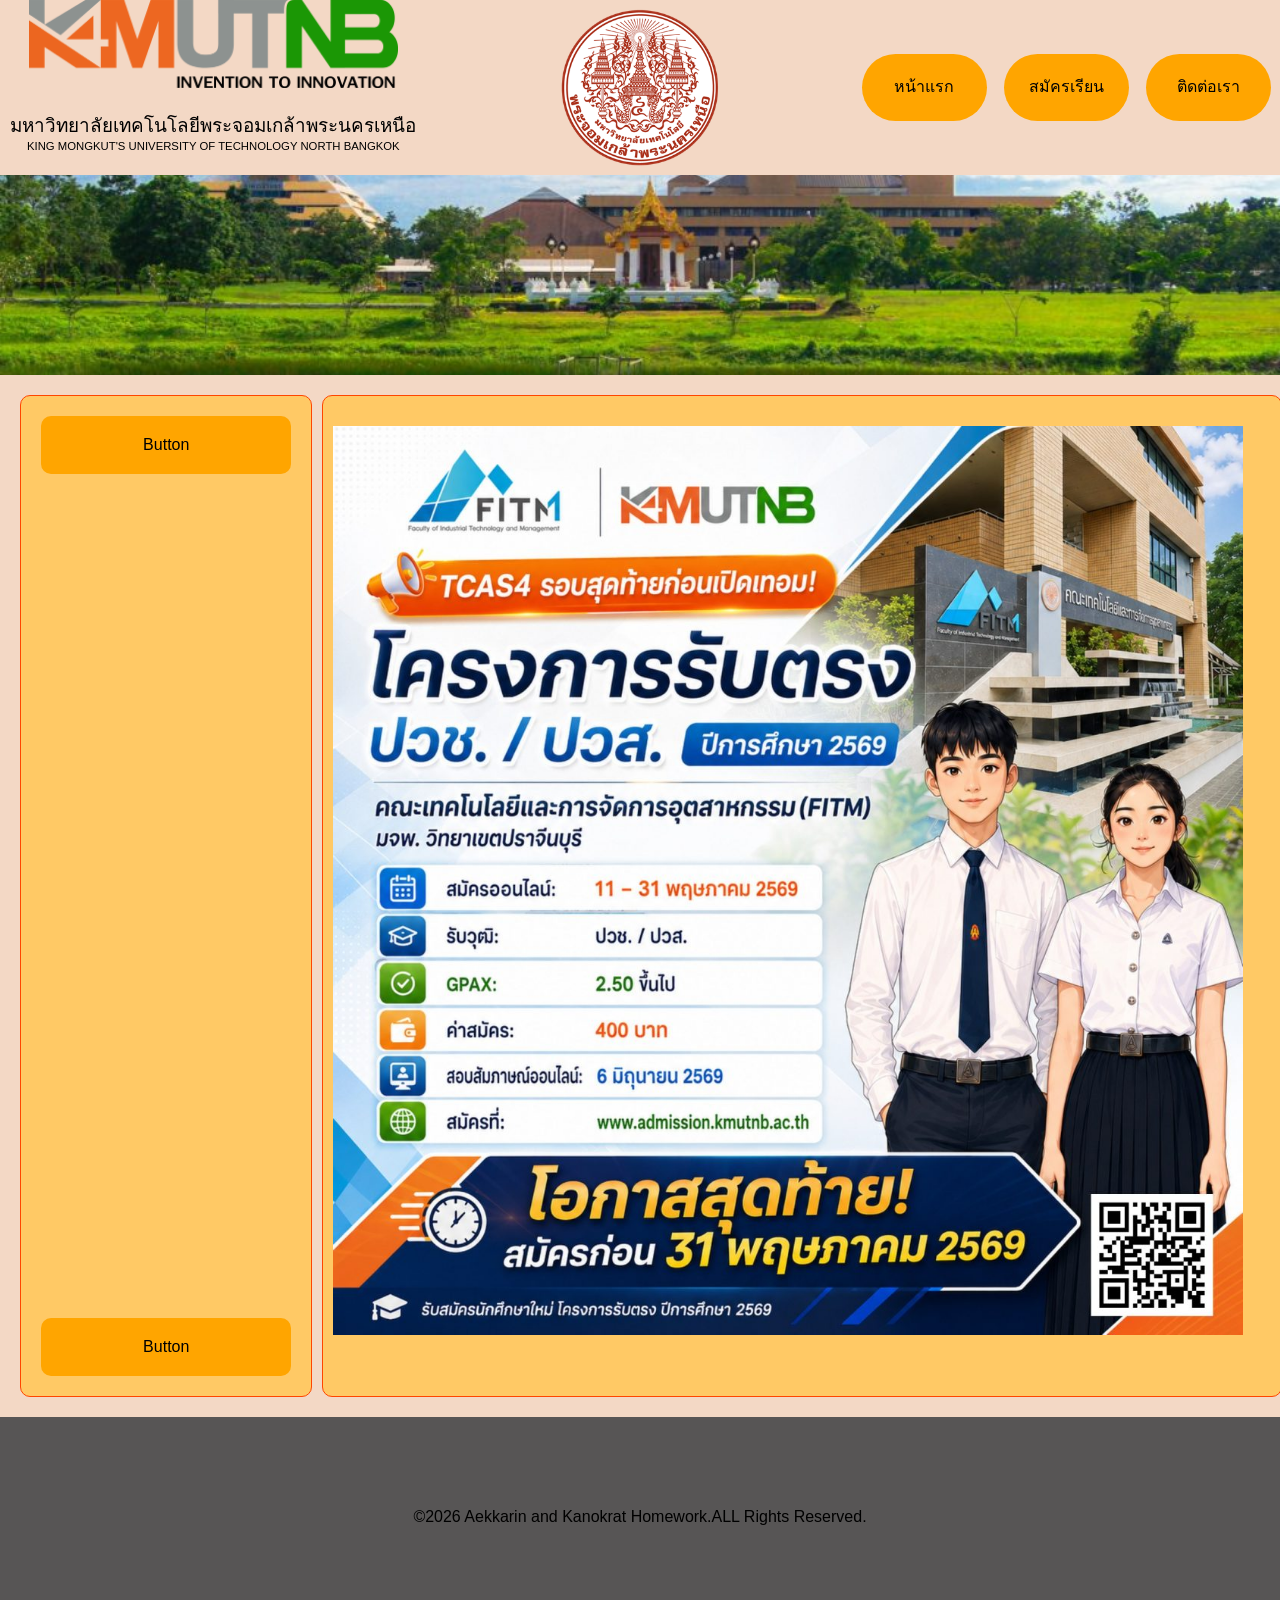
<file: index.html>
<!DOCTYPE html>
<html lang="en">
<head>
    <meta charset="UTF-8">
    <meta name="viewport" content="width=device-width, initial-scale=1.0">
    <link rel="stylesheet" href="css/style.css">
    <title>หน้าแรก</title>
</head>
<body>
    <header>
        <div class="HItem1">
            <img src="image/kmutnb.png" alt="KMUTNB">
        </div>
        <div class="HItem2">
            <img src="image/R.png" alt="logo">
        </div>
        <nav class="HItem3">
            <a href="index.html">หน้าแรก</a>
            <a href="form1.html">สมัครเรียน</a>
            <a href="contact.html">ติดต่อเรา</a>
        </nav>
        <div class="HItem4">
            <p class="p1">มหาวิทยาลัยเทคโนโลยีพระจอมเกล้าพระนครเหนือ</p>
            <p class="p2">KING MONGKUT'S UNIVERSITY OF TECHNOLOGY NORTH BANGKOK</p>
        </div>
    </header>
    <div class="image1">
        <img class="image101" src="image/RiverandLibary.jpg" alt="image1">
    </div>
    <main>
        <section class="MSEC1">
            <a href="">Button</a>
            <a href="">Button</a>
        </section>
        <section class="MSEC2">
            <img src="image/newstudent.jpg" alt="news">
        </section>
    </main>
    <footer>
        <p>&copy;2026 Aekkarin and Kanokrat Homework.ALL Rights Reserved.
        </p>
    </footer>
</body>
</html>
</file>
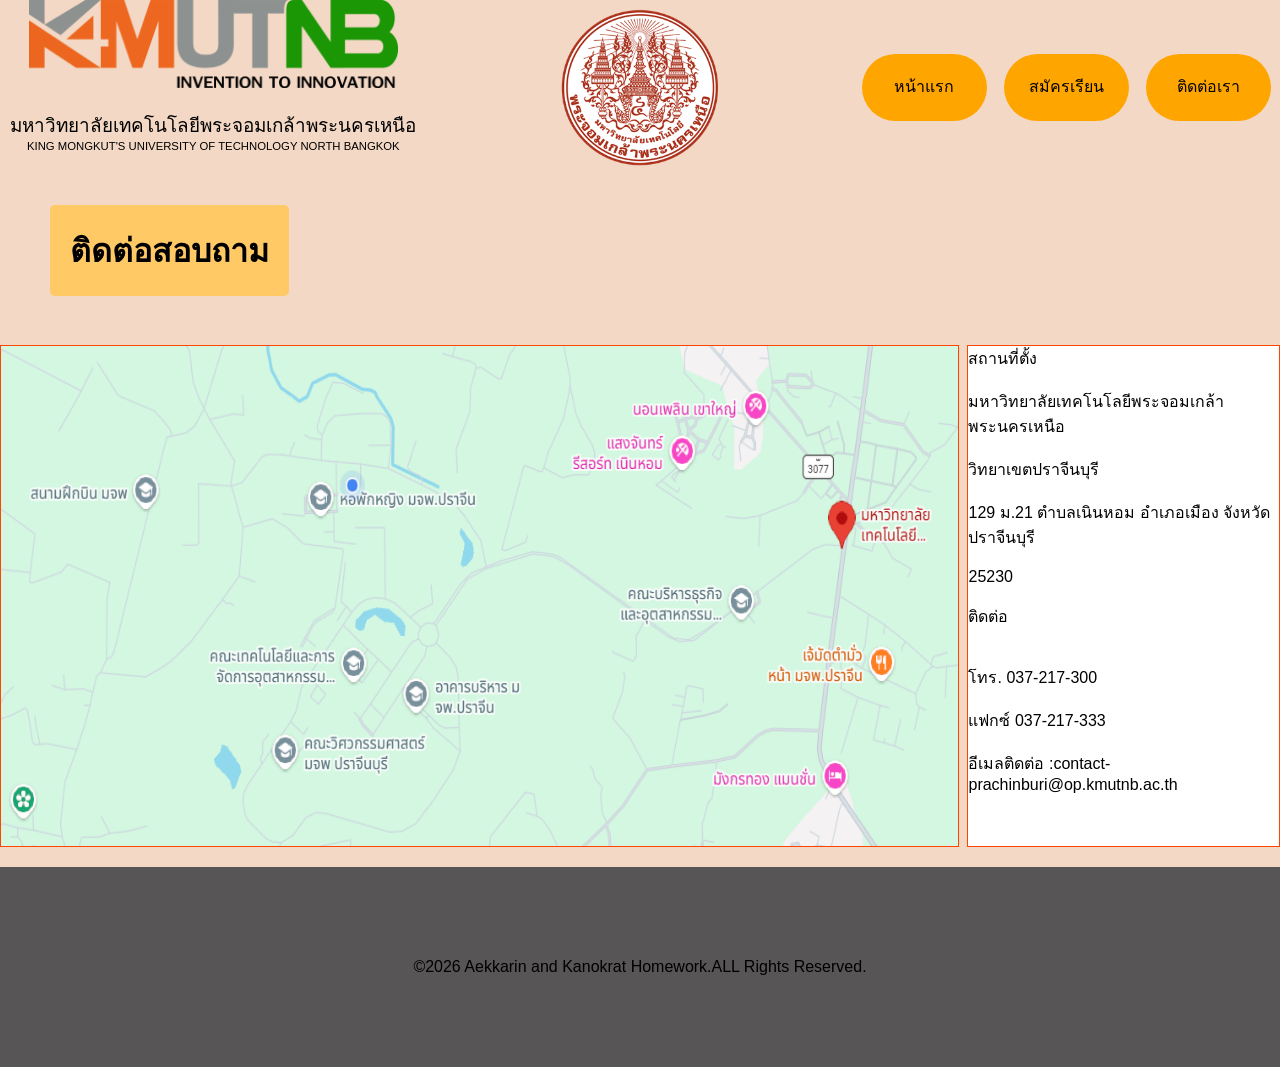
<file: contact.html>
<!DOCTYPE html>
<html lang="en">
<head>
    <meta charset="UTF-8">
    <meta name="viewport" content="width=device-width, initial-scale=1.0">
    <link rel="stylesheet" href="css/style.css">
    <title>ติดต่อเรา</title>
</head>
<body>
    <header>
        <div class="HItem1">
            <img src="image/kmutnb.png" alt="KMUTNB">
        </div>
        <div class="HItem2">
            <img src="image/R.png" alt="logo">
        </div>
        <nav class="HItem3">
            <a href="index.html">หน้าแรก</a>
            <a href="form1.html">สมัครเรียน</a>
            <a href="contact.html">ติดต่อเรา</a>
        </nav>
        <div class="HItem4">
            <p class="p1">มหาวิทยาลัยเทคโนโลยีพระจอมเกล้าพระนครเหนือ</p>
            <p class="p2">KING MONGKUT'S UNIVERSITY OF TECHNOLOGY NORTH BANGKOK</p>
        </div>
    </header>
    <div class="context">
        <h1 class="context1">ติดต่อสอบถาม</h1>
    </div>
    <main>
        <section class="MSEC1c">
            <img src="image/map.png" alt="map">
        </section>
        <section class="MSEC2c">
            <p>สถานที่ตั้ง</p><br>
            <p>มหาวิทยาลัยเทคโนโลยีพระจอมเกล้าพระนครเหนือ</p><br>
            <p>วิทยาเขตปราจีนบุรี</p><br>
            <p>129 ม.21 ตำบลเนินหอม อำเภอเมือง จังหวัดปราจีนบุรี</p><br>
            <p>25230</p><br>
            <p>ติดต่อ</p><br><br>
            <p>โทร. 037-217-300</p><br>
            <p>แฟกซ์ 037-217-333</p><br>
            <p>อีเมลติดต่อ :contact-prachinburi@op.kmutnb.ac.th</p><br>
        </section>
    </main>
    <footer>
        <p>&copy;2026 Aekkarin and Kanokrat Homework.ALL Rights Reserved.
        </p>
    </footer>
</body>
</html>
</file>
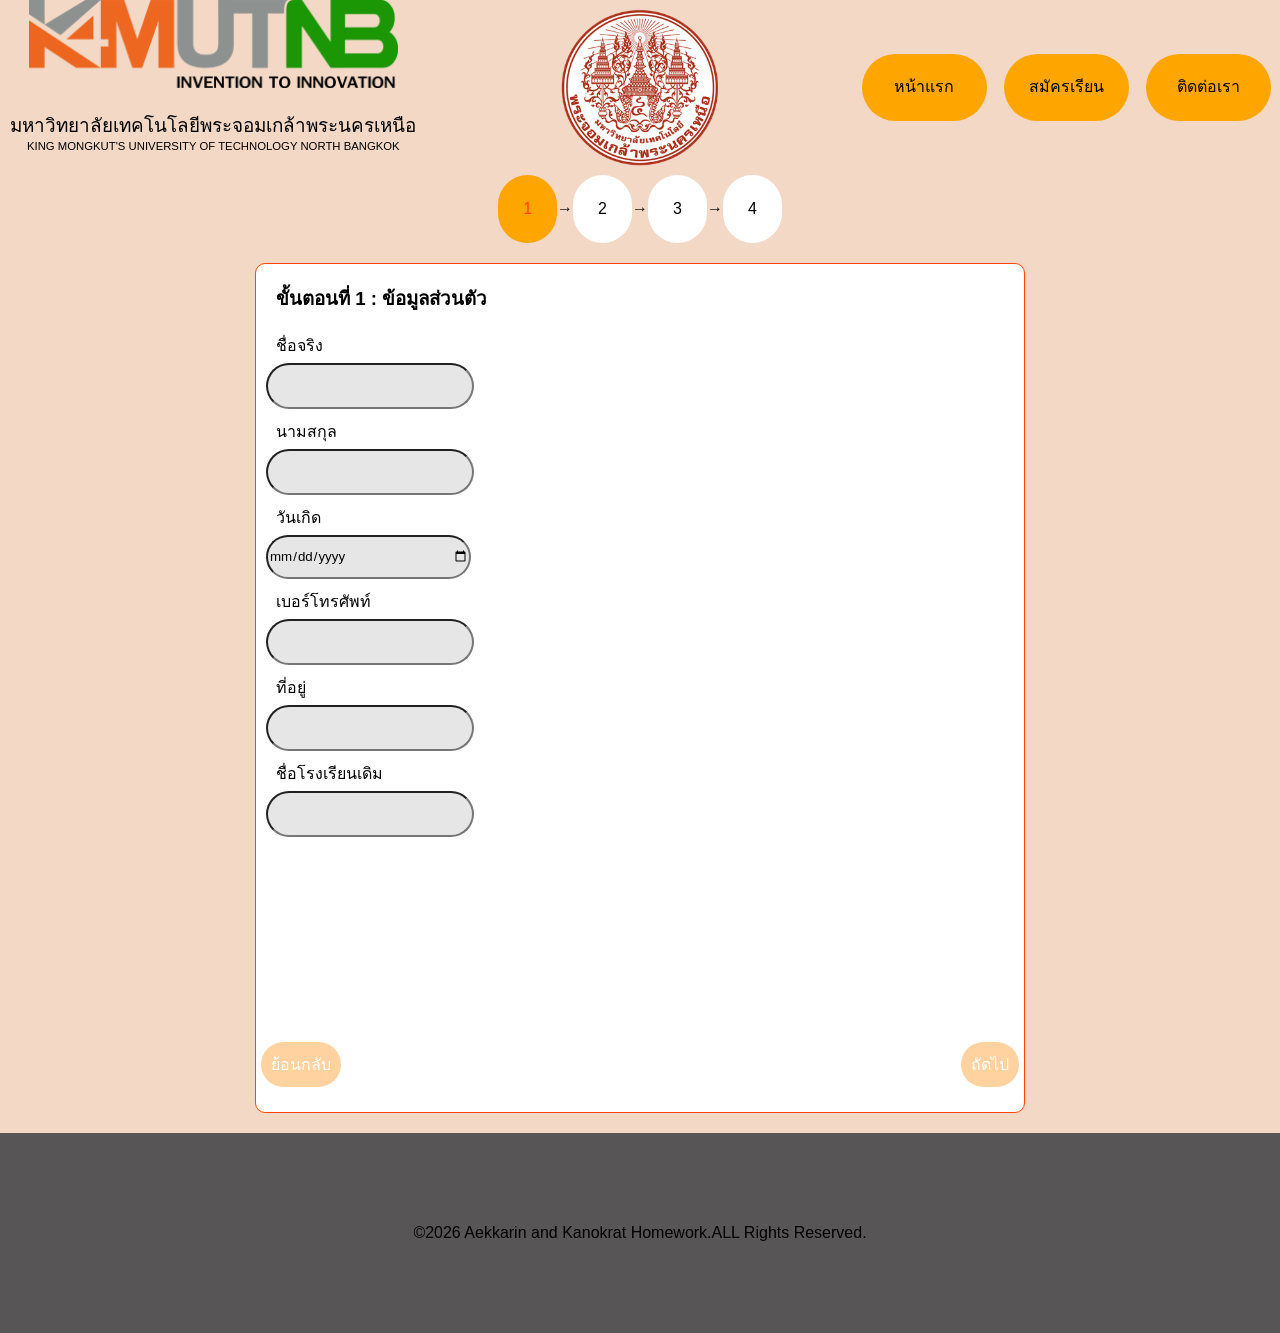
<file: form1.html>
<!DOCTYPE html>
<html lang="en">
<head>
    <meta charset="UTF-8">
    <meta name="viewport" content="width=device-width, initial-scale=1.0">
    <link rel="stylesheet" href="css/style.css">
    <title>สมัครเรียน</title>
</head>
<body>
    <header>
        <div class="HItem1">
            <img src="image/kmutnb.png" alt="KMUTNB">
        </div>
        <div class="HItem2">
            <img src="image/R.png" alt="logo">
        </div>
        <nav class="HItem3">
            <a href="index.html">หน้าแรก</a>
            <a href="form1.html">สมัครเรียน</a>
            <a href="contact.html">ติดต่อเรา</a>
        </nav>
        <div class="HItem4">
            <p class="p1">มหาวิทยาลัยเทคโนโลยีพระจอมเกล้าพระนครเหนือ</p>
            <p class="p2">KING MONGKUT'S UNIVERSITY OF TECHNOLOGY NORTH BANGKOK</p>
        </div>
    </header>
    <div class="number">
        <div class="number1" style="background: orange; color: orangered;">1</div>&rarr;
        <div class="number2">2</div>&rarr;
        <div class="number3">3</div>&rarr;
        <div class="number4">4</div>
    </div>
    <main>
        <form>
            <section class="form1">
                <div class="form1i">
                    <h3 class="h3f">ขั้นตอนที่ 1 : ข้อมูลส่วนตัว</h3>
                </div>
                <div class="inputtext">
                    <label for="">ชื่อจริง<br></label>
                    <input type="text">
                </div>                
                <div class="inputtext">
                    <label for="">นามสกุล<br></label>
                    <input type="text">
                </div>                
                <div class="inputtext">
                    <label for="">วันเกิด<br></label>
                    <input type="date">
                </div>
                <div class="inputtext">
                    <label for="">เบอร์โทรศัพท์<br></label>
                    <input type="tel">
                </div>
                <div class="inputtext">
                    <label for="">ที่อยู่<br></label>
                    <input type="text">
                </div>
                <div class="inputtext">
                    <label for="">ชื่อโรงเรียนเดิม<br></label>
                    <input type="text">
                </div>
                <div class="bnbutton">
                    <a href="index.html">ย้อนกลับ</a>
                    <a href="form2.html">ถัดไป</a>
                </div>
            </section>            
        </form>

    </main>
    <footer>
        <p>&copy;2026 Aekkarin and Kanokrat Homework.ALL Rights Reserved.
        </p>
    </footer>
</body>
</html>
</file>
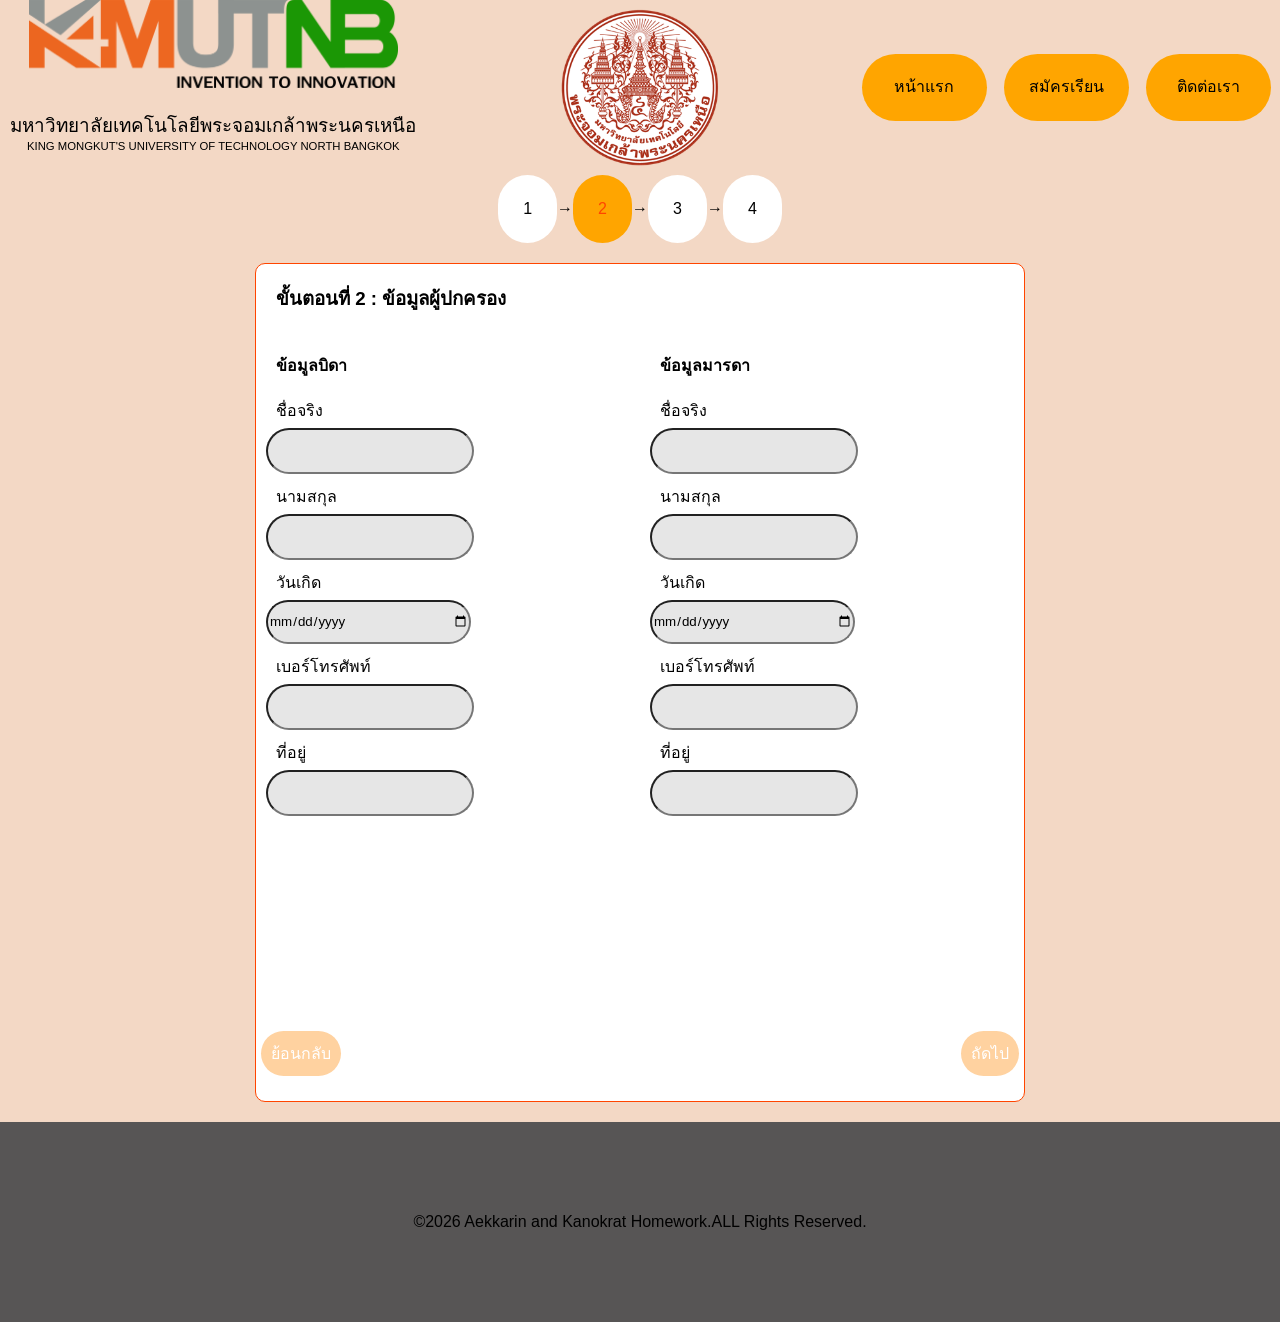
<file: form2.html>
<!DOCTYPE html>
<html lang="en">
<head>
    <meta charset="UTF-8">
    <meta name="viewport" content="width=device-width, initial-scale=1.0">
    <link rel="stylesheet" href="css/style.css">
    <title>สมัครเรียน</title>
</head>
<body>
    <header>
        <div class="HItem1">
            <img src="image/kmutnb.png" alt="KMUTNB">
        </div>
        <div class="HItem2">
            <img src="image/R.png" alt="logo">
        </div>
        <nav class="HItem3">
            <a href="index.html">หน้าแรก</a>
            <a href="form1.html">สมัครเรียน</a>
            <a href="contact.html">ติดต่อเรา</a>
        </nav>
        <div class="HItem4">
            <p class="p1">มหาวิทยาลัยเทคโนโลยีพระจอมเกล้าพระนครเหนือ</p>
            <p class="p2">KING MONGKUT'S UNIVERSITY OF TECHNOLOGY NORTH BANGKOK</p>
        </div>
    </header>
    <div class="number">
        <div class="number1">1</div>&rarr;
        <div class="number2" style="background: orange; color: orangered;">2</div>&rarr;
        <div class="number3">3</div>&rarr;
        <div class="number4">4</div>
    </div>
    <main>
        <form>
            <section class="form1">
                <div class="form1i">
                    <h3 class="h3f">ขั้นตอนที่ 2 : ข้อมูลผู้ปกครอง</h3>
                </div>
                <div class="from2">
                    <div class="dad">
                        <h4>ข้อมูลบิดา</h2>
                        <div class="inputtext">
                            <label for="">ชื่อจริง<br></label>
                            <input type="text">
                        </div>                
                        <div class="inputtext">
                            <label for="">นามสกุล<br></label>
                            <input type="text">
                        </div>                
                        <div class="inputtext">
                            <label for="">วันเกิด<br></label>
                            <input type="date">
                        </div>
                        <div class="inputtext">
                            <label for="">เบอร์โทรศัพท์<br></label>
                            <input type="tel">
                        </div>
                        <div class="inputtext">
                            <label for="">ที่อยู่<br></label>
                            <input type="text">
                        </div>
                    </div>
                    <div class="mom">
                        <h4>ข้อมูลมารดา</h4>
                        <div class="inputtext">
                            <label for="">ชื่อจริง<br></label>
                            <input type="text">
                        </div>                
                        <div class="inputtext">
                            <label for="">นามสกุล<br></label>
                            <input type="text">
                        </div>                
                        <div class="inputtext">
                            <label for="">วันเกิด<br></label>
                            <input type="date">
                        </div>
                        <div class="inputtext">
                            <label for="">เบอร์โทรศัพท์<br></label>
                            <input type="tel">
                        </div>
                        <div class="inputtext">
                            <label for="">ที่อยู่<br></label>
                            <input type="text">
                        </div>
                    </div>
                </div>

                    <div class="bnbutton">
                        <a href="form1.html">ย้อนกลับ</a>
                        <a href="form3.html">ถัดไป</a>
                    </div>
            </section>            
        </form>

    </main>
    <footer>
        <p>&copy;2026 Aekkarin and Kanokrat Homework.ALL Rights Reserved.
        </p>
    </footer>
</body>
</html>
</file>
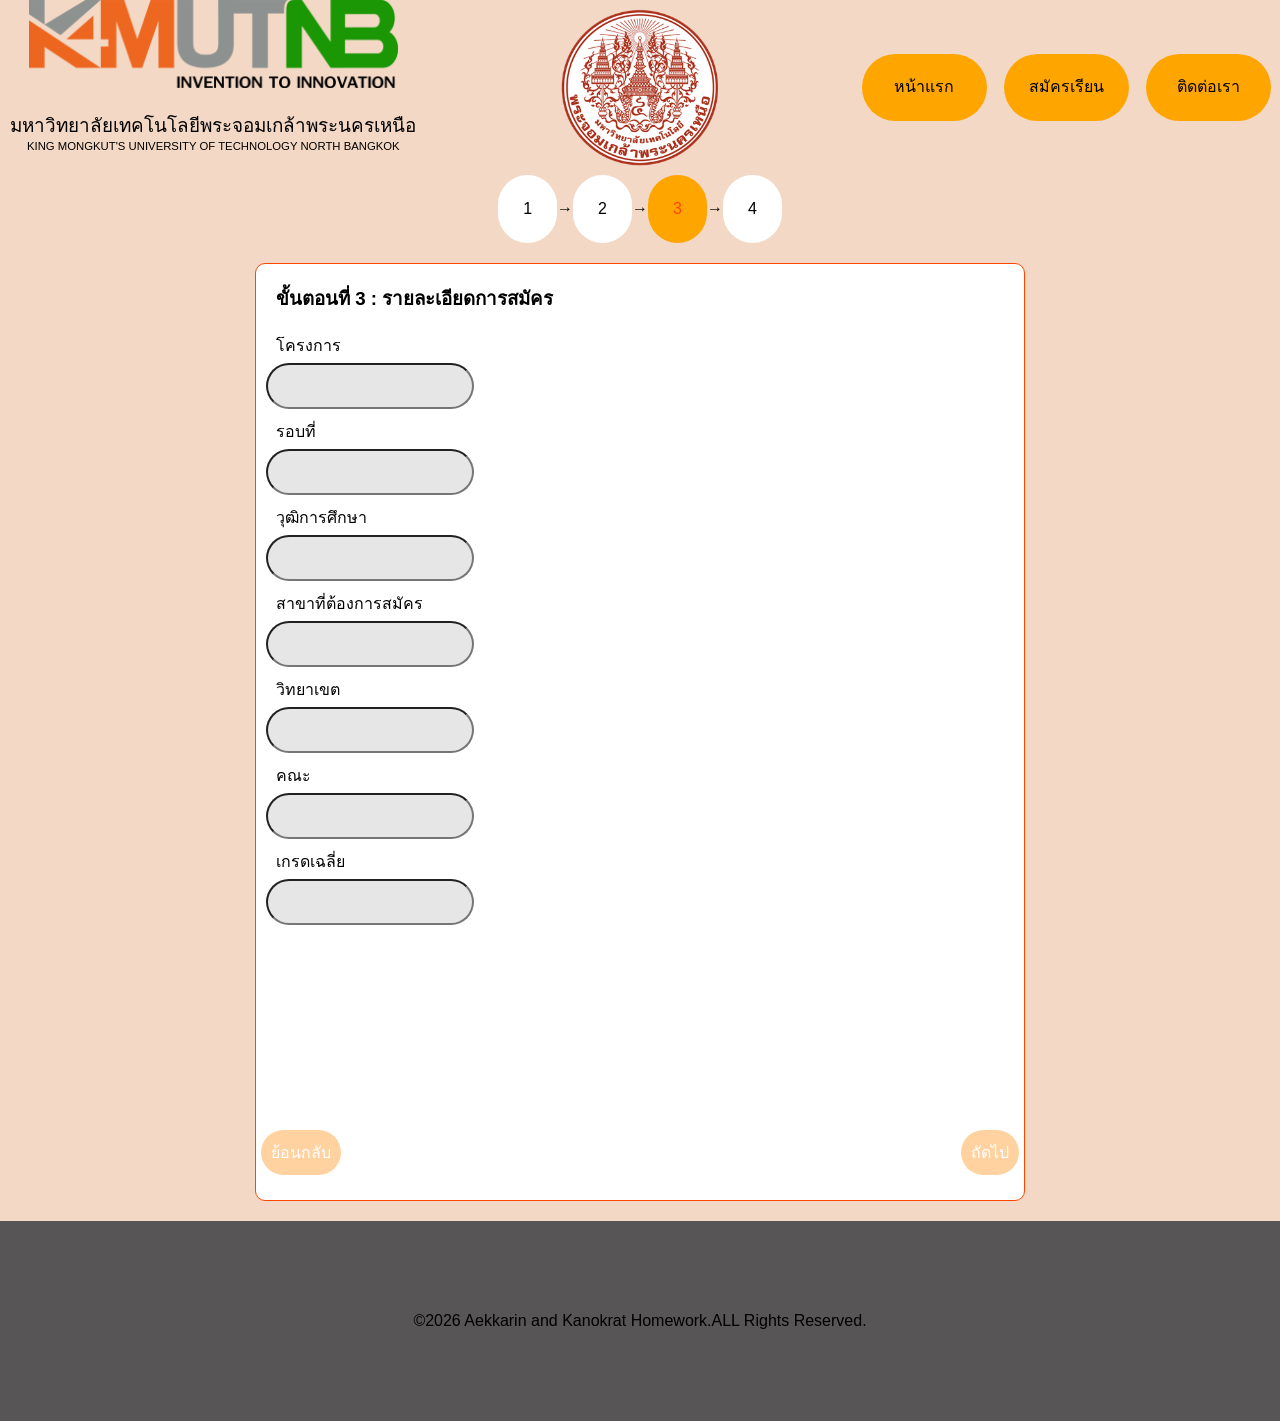
<file: form3.html>
<!DOCTYPE html>
<html lang="en">
<head>
    <meta charset="UTF-8">
    <meta name="viewport" content="width=device-width, initial-scale=1.0">
    <link rel="stylesheet" href="css/style.css">
    <title>สมัครเรียน</title>
</head>
<body>
    <header>
        <div class="HItem1">
            <img src="image/kmutnb.png" alt="KMUTNB">
        </div>
        <div class="HItem2">
            <img src="image/R.png" alt="logo">
        </div>
        <nav class="HItem3">
            <a href="index.html">หน้าแรก</a>
            <a href="form1.html">สมัครเรียน</a>
            <a href="contact.html">ติดต่อเรา</a>
        </nav>
        <div class="HItem4">
            <p class="p1">มหาวิทยาลัยเทคโนโลยีพระจอมเกล้าพระนครเหนือ</p>
            <p class="p2">KING MONGKUT'S UNIVERSITY OF TECHNOLOGY NORTH BANGKOK</p>
        </div>
    </header>
    <div class="number">
        <div class="number1">1</div>&rarr;
        <div class="number2">2</div>&rarr;
        <div class="number3" style="background: orange; color: orangered;">3</div>&rarr;
        <div class="number4">4</div>
    </div>
    <main>
        <form>
            <section class="form1">
                <div class="form1i">
                    <h3 class="h3f">ขั้นตอนที่ 3 : รายละเอียดการสมัคร</h3>
                </div>
                <div class="inputtext">
                    <label for="">โครงการ<br></label>
                    <input type="text">
                </div>                
                <div class="inputtext">
                    <label for="">รอบที่<br></label>
                    <input type="text">
                </div>                
                <div class="inputtext">
                    <label for="">วุฒิการศึกษา<br></label>
                    <input type="text">
                </div>
                <div class="inputtext">
                    <label for="">สาขาที่ต้องการสมัคร<br></label>
                    <input type="text">
                </div>
                <div class="inputtext">
                    <label for="">วิทยาเขต<br></label>
                    <input type="text">
                </div>
                <div class="inputtext">
                    <label for="">คณะ<br></label>
                    <input type="text">
                </div>
                <div class="inputtext">
                    <label for="">เกรดเฉลี่ย<br></label>
                    <input type="text">
                </div>
                <div class="bnbutton">
                    <a href="form2.html">ย้อนกลับ</a>
                    <a href="form4.html">ถัดไป</a>
                </div>
            </section>            
        </form>

    </main>
    <footer>
        <p>&copy;2026 Aekkarin and Kanokrat Homework.ALL Rights Reserved.
        </p>
    </footer>
</body>
</html>
</file>
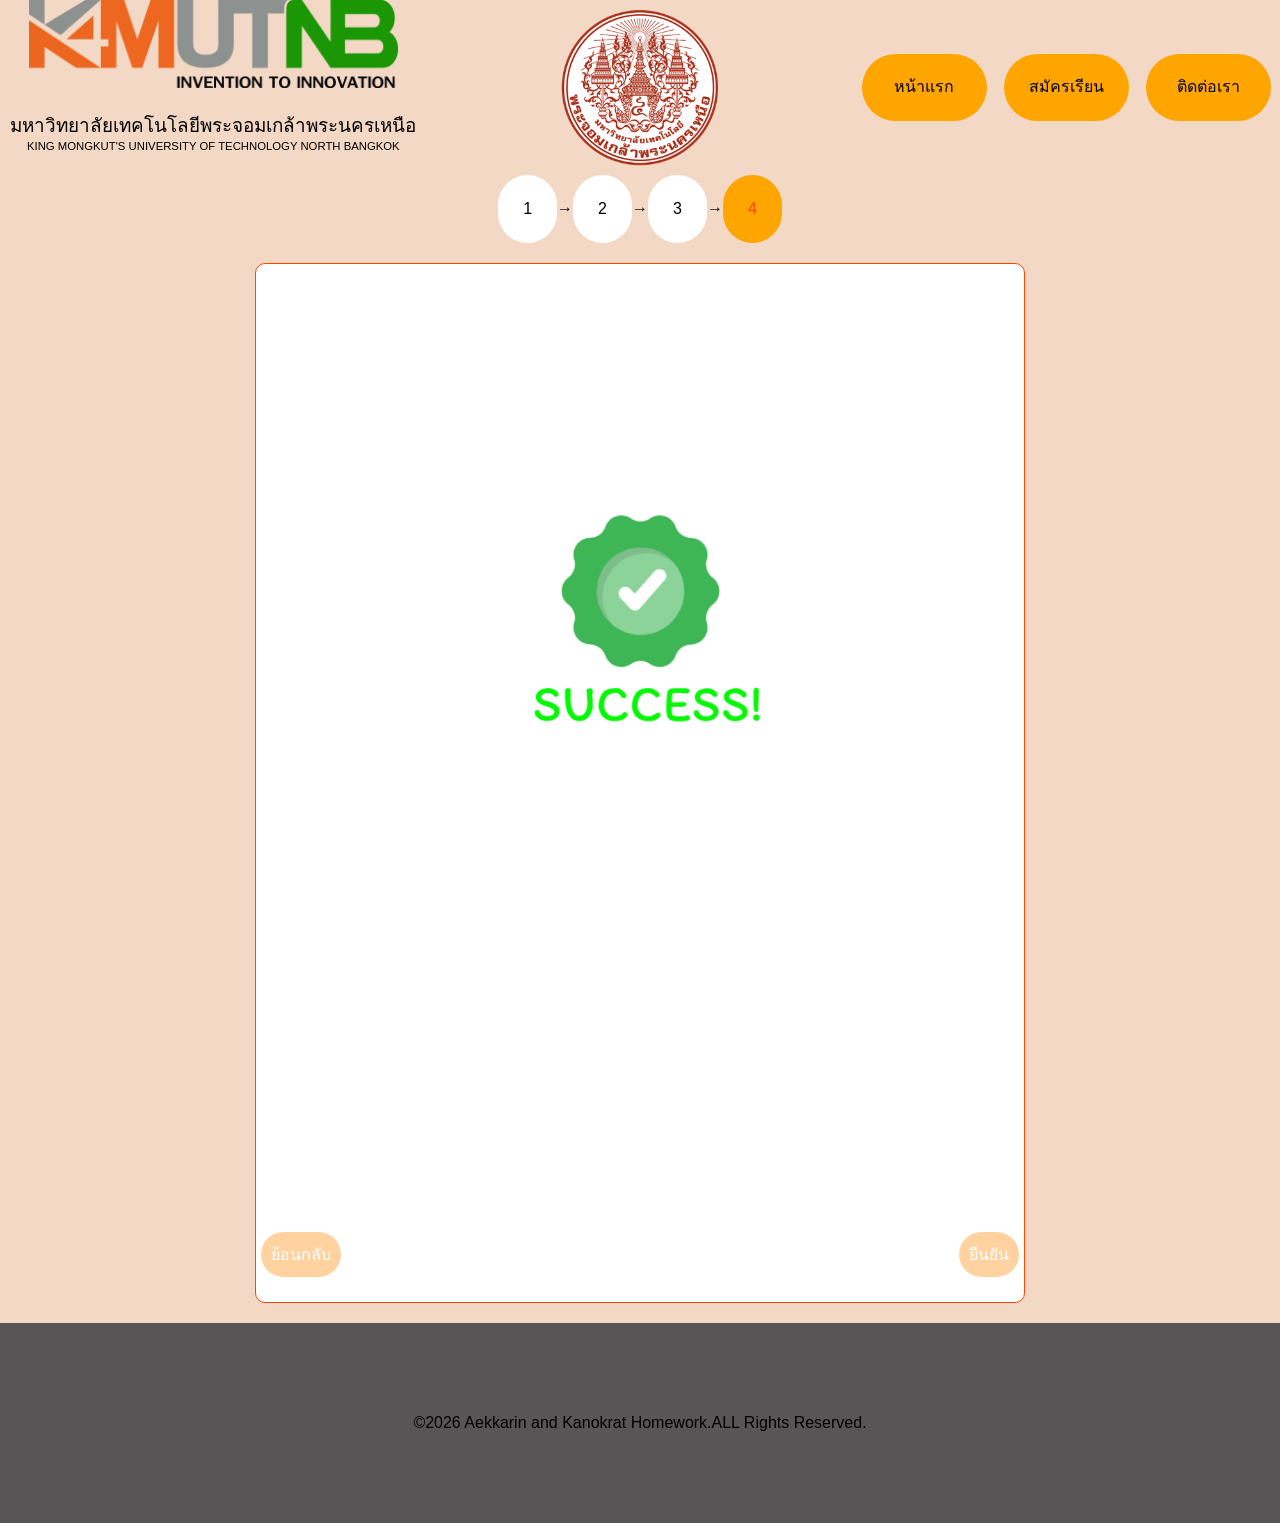
<file: form4.html>
<!DOCTYPE html>
<html lang="en">
<head>
    <meta charset="UTF-8">
    <meta name="viewport" content="width=device-width, initial-scale=1.0">
    <link rel="stylesheet" href="css/style.css">
    <title>สมัครเรียน</title>
</head>
<body>
    <header>
        <div class="HItem1">
            <img src="image/kmutnb.png" alt="KMUTNB">
        </div>
        <div class="HItem2">
            <img src="image/R.png" alt="logo">
        </div>
        <nav class="HItem3">
            <a href="index.html">หน้าแรก</a>
            <a href="form1.html">สมัครเรียน</a>
            <a href="contact.html">ติดต่อเรา</a>
        </nav>
        <div class="HItem4">
            <p class="p1">มหาวิทยาลัยเทคโนโลยีพระจอมเกล้าพระนครเหนือ</p>
            <p class="p2">KING MONGKUT'S UNIVERSITY OF TECHNOLOGY NORTH BANGKOK</p>
        </div>
    </header>
    <div class="number">
        <div class="number1">1</div>&rarr;
        <div class="number2">2</div>&rarr;
        <div class="number3">3</div>&rarr;
        <div class="number4" style="background: orange; color: orangered;">4</div>
    </div>
    <main>
        <form>
            <section class="form1">
                <img src="image/success.png" alt="success">
                <div class="bnbutton">
                    <a href="form3.html">ย้อนกลับ</a>
                    <a href="index.html">ยืนยัน</a>
                </div>
            </section>            
        </form>

    </main>
    <footer>
        <p>&copy;2026 Aekkarin and Kanokrat Homework.ALL Rights Reserved.
        </p>
    </footer>
</body>
</html>
</file>
<file: css/style.css>
*{
    margin: 0;
    font-family: sans-serif;
    /* border: 1px solid black; */
    /* ปิดคอมเมนต์บรรทัดข้างบนนี้เพื่อดูกรอบได้ ด้วย [ Ctrl + / ] */
}
body{
    background: #F3D8C5;
    display:  grid;
    grid-template-columns: 1fr 1fr 1fr;
}
/* ===================HEADER================ */

header{
    display: grid;
    grid-template-columns: 1fr 1fr 1fr;
    grid-column: span 3;
}

.HItem1{
    display: flex;
    align-items: center;
    justify-content: center;
    height: 87.5px;
}
.HItem1 img{
    width: 100%;
    height: 100%;
    object-fit: contain;
}
.HItem2, .HItem3{
    height: 175px;
    grid-row: span 2;
}
.HItem2{
    display: flex;
    justify-content: center;
    align-items: center;
}
.HItem2 img{
    width: 90%;
    height: 90%;
    object-fit: contain;
}
.HItem4{
    align-items: center;
    justify-content: center;
    height: 87.5px;
    display: flex;
    flex-direction: column;
}
.HItem4 .p1{
    font-size: 5mm;
}
.HItem4 .p2{
    font-size: 3mm;
}
/* ===================TOPMENU================ */
.number{
    justify-content: center;
    align-items: center;
    grid-column: span 3;
    display: flex;
}
.number1{
    padding: 25px;
    border-radius: 100px;
    background: white;
}
.number2{
    padding: 25px;
    border-radius: 100px;
    background: white;
}
.number3{
    padding: 25px;
    border-radius: 100px;
    background: white;
}
.number4{
    padding: 25px;
    border-radius: 100px;
    background: white;
}
.HItem3{
    display: flex;
    align-items: center;
    justify-content: space-between;
    /* background: white; */
}
.HItem3 a{
    text-decoration: none;
    color: black;
    text-align: center;
    height: 15%;
    width: 20%;
    border-radius: 50px;
    padding: 20px;
    margin: 2%;
    background: orange;
}
.HItem3 a:hover{
    text-decoration: none;
    text-align: center;
    height: 15%;
    width: 20%;
    border-radius: 50px;
    padding: 20px;
    margin: 2%;
    background: orangered;
    color: white;
}
.image1{
    width: 100%;
    height: 200px;
    grid-column: span 3;
    background: white;
}
.image101{
    width: 100%;
    height: 100%;
    object-fit: cover;
}
.context{
    display: flex;
    align-items: center;
    grid-column: span 3;
    height: 150px;
}
.context1{
    background: #ffc965;
    border-radius: 5px;
    padding: 20px;
    margin-left: 50px;
}

/* ===================MAIN================ */

main{
    display: grid;
    gap: 10px;
    grid-template-columns: 1fr 1fr 1fr 1fr;
    grid-column: span 3;
    margin-top: 20px;
    margin-bottom: 20px;
}
main section{
    border: 1px solid orangered;
}

/* ===================CONTENT================ */
form{
    display: flex;
    grid-column: span 4;
    justify-content: center;
    align-items: center;
}
.form1{
    width: 60%;
    /* height: 800px; */
    background: white;
    border-radius: 10px;
}
.form1 img{
    height: 50%;
    width: 50%;
    padding: 25%;
}
.from2{
    justify-content: space-between;
    display: flex;
}
.mom,.dad{
    width: 50%;
}
.h3f,h4{
    margin: 20px;
}
.inputtext{
    margin: 10px;
    width: 200px;
    /* background: blue; */
}
.inputtext label{
    margin-left: 10px;
}
.inputtext input{
    width: 100%;
    height: 40px;
    margin-top: 5px;
    border-radius: 40px;
    background: rgb(230, 230, 230);
}
.bnbutton{
    justify-content: space-between;
    display: flex;
    margin-top: 200px;
    margin-bottom: 20px;
}
.bnbutton a{
    background: #ffd2a0;
    color: white;
    padding: 10px;
    margin: 5px;
    border-radius: 40px;
    text-decoration: none;
}
.bnbutton a:hover{
    background: orange;
    color: black;
}
.MSEC1{
    display: flex;
    flex-direction: column;
    justify-content: space-between;
    border-radius: 10px;
    background: #ffc965;
    width: auto;
    height: 1000px;
    margin-left: 20px;
    /* object-fit: cover; */
}
.MSEC1 a{
    border-radius: 10px;
    color: black;
    text-decoration: none;
    text-align: center;
    display: block;
    background: orange;
    margin: 20px;
    padding: 20px;
}
.MSEC1 a:hover{
    border-radius: 10px;
    color: white;
    text-decoration: none;
    text-align: center;
    display: block;
    background: orangered;
    margin: 20px;
    padding: 20px;
}
.MSEC1c img{
    height: 100%;
    width: 100%;
}
.MSEC2{
    border-radius: 10px;
    background: #ffc965;
    width: 100%;
    height: 1000px;
    grid-column: span 3;
    /* object-fit: cover; */
}
.MSEC2 img{
    margin-top: 1%;
    margin-left: 1%;
    margin-right: 1%;
    margin-bottom: 1%;
    height: 95%;
    width: 95%;
    object-fit: contain;
}
.MSEC1c{
    background: white;
    width: 100%;
    height: 500px;
    grid-column: span 3;
}
.MSEC2c{
    background: white;
}
/* ===================FOOTER================ */

footer{
    width: 100%;
    height: 200px;
    grid-column: span 3;
    background: #575555;
    align-items: center;
    display: grid;
    justify-content: center;
}
</file>
